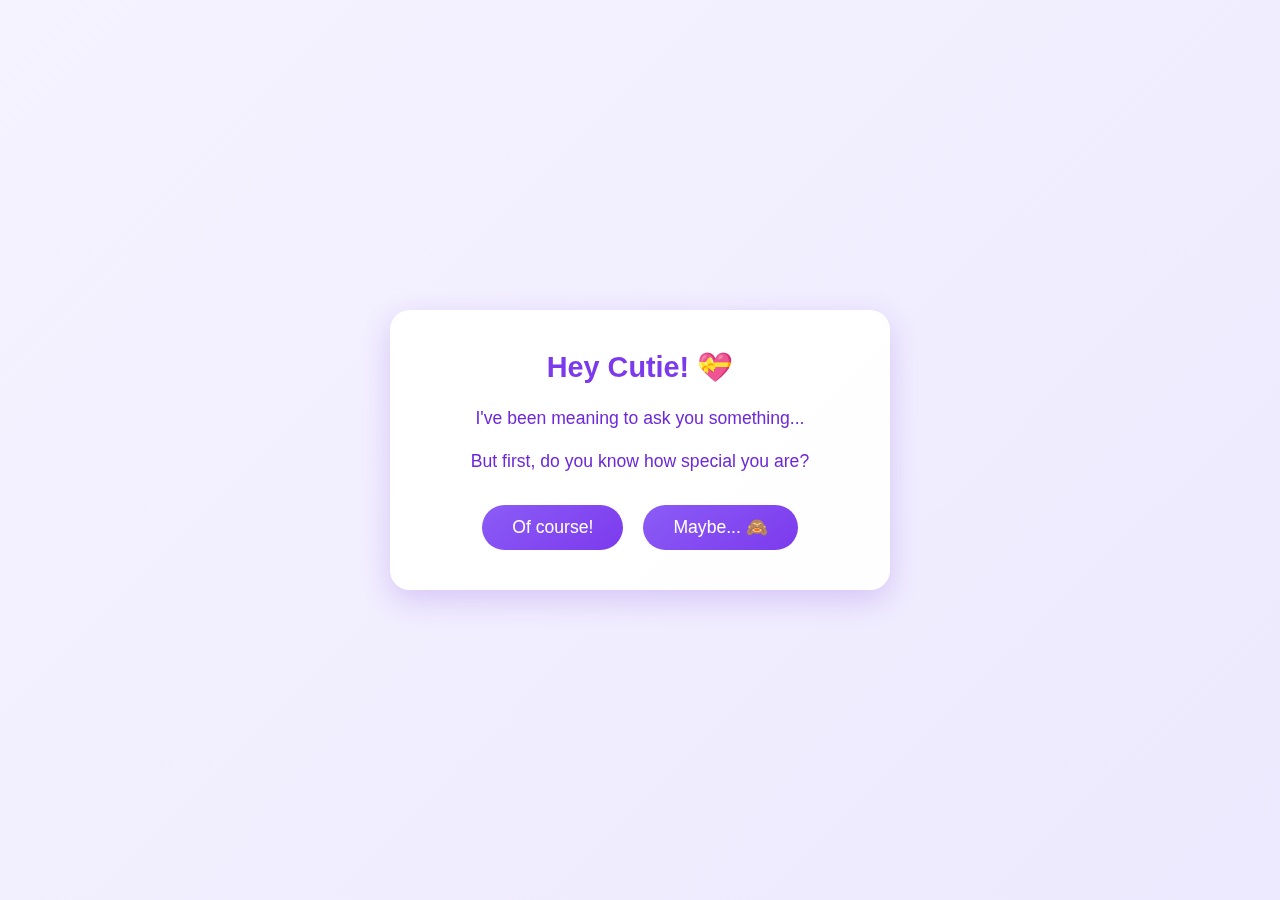
<file: index.html>
<!DOCTYPE html>
<html lang="en">
<head>
    <meta charset="UTF-8">
    <meta name="viewport" content="width=device-width, initial-scale=1.0">
    <title>Happy Valentine's Day 💝</title>
    <link rel="stylesheet" href="styles.css">
    <script>
        if (!localStorage.getItem('valentineAsked')) {
            window.location.href = 'landing.html';
        }
    </script>
</head>
<body>
    <!-- Menu Button -->
    <button id="menu-button" class="menu-button">☰</button>

    <!-- Heart Rain -->
    <div class="hearts">
        <div class="heart">❤</div>
        <div class="heart">❤</div>
        <div class="heart">❤</div>
        <div class="heart">❤</div>
        <div class="heart">❤</div>
        <div class="heart">❤</div>
        <div class="heart">❤</div>
        <div class="heart">❤</div>
        <div class="heart">❤</div>
        <div class="heart">❤</div>
        <div class="heart">❤</div>
        <div class="heart">❤</div>
        <div class="heart">❤</div>
        <div class="heart">❤</div>
        <div class="heart">❤</div>
    </div>

    <!-- Timer End Overlay -->
    <div id="timer-end-overlay" class="overlay hidden">
        <div class="overlay-content">
            <h2 id="overlay-header"></h2>
            <button id="close-overlay">Close ✨</button>
        </div>
    </div>

    <header>
        <h1>Happy Valentine's Day 💝</h1>
        <p class="subtitle">Let's make every moment special! ✨</p>
        
        <div id="timer-container">
            <h2 id="timer-header" contenteditable="true">Counting moments until we meet! 💫</h2>
            <div id="custom-timer">
                <span id="custom-timer-display">00:00:00</span>
            </div>
            <input type="datetime-local" id="calendar-input" />
            <button id="start-timer">Start ✨</button>
            <button id="pause-timer">Pause 💫</button>
            <button id="reset-timer">Reset 🌟</button>
            <button id="set-timer">Set Timer 💖</button>
        </div>

        <audio id="background-music" loop>
            <source src="double-take.mp3" type="audio/mpeg">
        </audio>
        <button id="toggle-music">🎵</button>
    </header>

    <nav>
        <ul>
            <li><a href="rose-day.html">Rose Day 🌹</a></li>
            <li><a href="propose-day.html">Propose Day 💍</a></li>
            <li><a href="chocolate-day.html">Chocolate Day 🍫</a></li>
            <li><a href="teddy-day.html">Teddy Day 🧸</a></li>
            <li><a href="promise-day.html">Promise Day 🤝</a></li>
            <li><a href="hug-day.html">Hug Day 🤗</a></li>
            <li><a href="kiss-day.html">Kiss Day 💋</a></li>
            <li><a href="valentines-day.html">Valentine's Day ❤️</a></li>
        </ul>
    </nav>

    <main>
        <section class="welcome-message">
            <div class="message-bubble bounce">
                <h2>Welcome to Our Journey! 💝</h2>
                <p>Each day brings a new way to express our love...</p>
                <div class="bounce-arrow">↓</div>
            </div>
        </section>

        <section class="day-cards">
            <div class="day-card">
                <h3>Rose Day 🌹</h3>
                <p>Where our journey begins with the sweetness of roses...</p>
            </div>
            <div class="day-card">
                <h3>Propose Day 💍</h3>
                <p>A day to express our feelings...</p>
            </div>
            <div class="day-card">
                <h3>Chocolate Day 🍫</h3>
                <p>Sweet moments and sweeter memories...</p>
            </div>
            <div class="day-card">
                <h3>Teddy Day 🧸</h3>
                <p>Soft hugs and tender moments...</p>
            </div>
            <div class="day-card">
                <h3>Promise Day 🤝</h3>
                <p>Promises that bind our hearts...</p>
            </div>
            <div class="day-card">
                <h3>Hug Day 🤗</h3>
                <p>Embracing our love...</p>
            </div>
            <div class="day-card">
                <h3>Kiss Day 💋</h3>
                <p>Sealed with love...</p>
            </div>
            <div class="day-card">
                <h3>Valentine's Day ❤️</h3>
                <p>The day our hearts unite...</p>
            </div>
        </section>

        <section class="special-messages">
            <div class="message-container">
                <div id="message-display" class="message-text"></div>
            </div>
        </section>
    </main>

    <div id="love-letter-container">
        <button id="love-letter-button" class="envelope-container">
            <div class="envelope">
                <div class="envelope-flap"></div>
                <div class="envelope-body"></div>
                <div class="heart-icon">❤️</div>
            </div>
        </button>
        <div id="love-letter" class="hidden">
            <div class="love-letter-content">
                <h3>My Dearest Love 💝</h3>
                <p>As I write this letter, my heart dances with joy thinking about our beautiful journey together. Every moment with you feels like a precious gift, wrapped in love and tied with the ribbons of our shared memories.</p>
                <p>You know what's amazing? The way you make ordinary days feel extraordinary. Your smile brightens my darkest days, your laugh is my favorite melody, and your presence makes my world complete.</p>
                <p>I've been counting down the days to Valentine's Week, planning little surprises and dreaming of ways to make each day special for you. From the first rose to the final Valentine's celebration, I want to shower you with all the love you deserve.</p>
                <p>Remember when we first met? That moment feels like yesterday, yet here we are, creating beautiful memories together. Each day with you is a new adventure, a new reason to smile, and a new chapter in our love story.</p>
                <p>As Valentine's Week approaches, my heart flutters with excitement. I can't wait to celebrate our love, to see your eyes light up with joy, and to remind you just how special you are to me.</p>
                <p>You're not just my valentine; you're my best friend, my confidant, my partner in crime, and the keeper of my heart. Thank you for being you, for loving me, and for making every day feel like Valentine's Day.</p>
                <p class="love-signature">Forever Yours,<br>Your Valentine 💕</p>
            </div>
        </div>
    </div>

    <script src="script.js"></script>
</body>
</html>
</file>
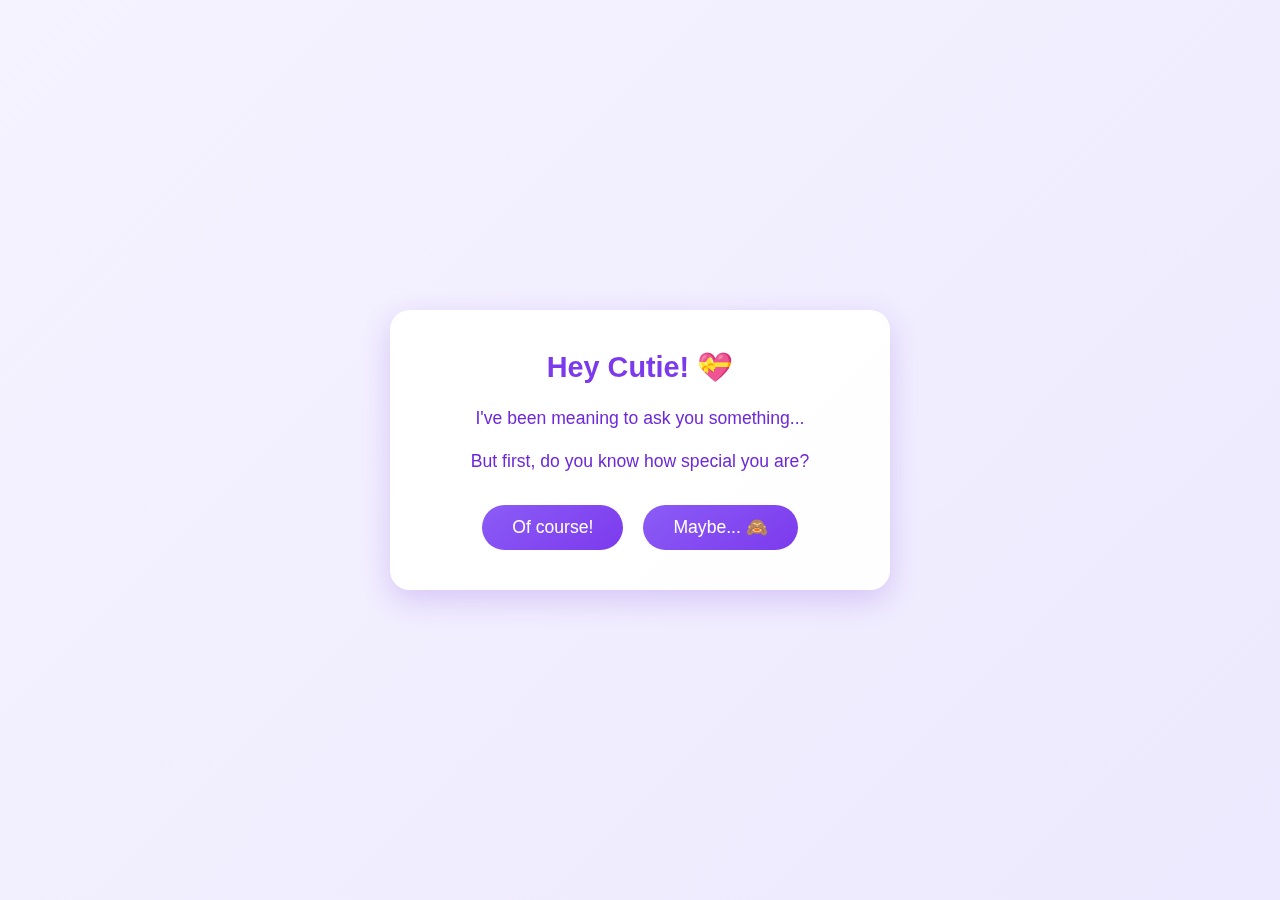
<file: landing.html>
<!DOCTYPE html>
<html lang="en">
<head>
    <meta charset="UTF-8">
    <meta name="viewport" content="width=device-width, initial-scale=1.0">
    <title>A Special Question 💝</title>
    <style>
        /* Existing styles from the provided landing.html */
        * {
            margin: 0;
            padding: 0;
            box-sizing: border-box;
            font-family: 'Arial', sans-serif;
        }

        body {
            background: linear-gradient(135deg, #F5F3FF 0%, #EDE9FE 100%);
            min-height: 100vh;
            display: flex;
            justify-content: center;
            align-items: center;
            overflow: hidden;
        }

        .hearts {
            position: fixed;
            top: 0;
            left: 0;
            width: 100%;
            height: 100%;
            pointer-events: none;
            z-index: 0;
        }

        .heart {
            position: absolute;
            font-size: 20px;
            color: #FF69B4;
            opacity: 0;
            animation: heartFall linear infinite;
        }

        .question-container {
            position: relative;
            z-index: 1;
            background: rgba(255, 255, 255, 0.95);
            padding: 40px;
            border-radius: 20px;
            box-shadow: 0 10px 30px rgba(109, 40, 217, 0.2);
            max-width: 500px;
            width: 90%;
            text-align: center;
            animation: float 3s ease-in-out infinite;
        }

        .question {
            display: none;
            opacity: 0;
            transform: translateY(20px);
            transition: all 0.5s ease;
        }

        .question.active {
            display: block;
            opacity: 1;
            transform: translateY(0);
        }

        h2 {
            color: #7C3AED;
            margin-bottom: 20px;
            font-size: 1.8rem;
        }

        p {
            color: #6D28D9;
            margin: 15px 0;
            font-size: 1.1rem;
            line-height: 1.6;
        }

        .options {
            display: flex;
            justify-content: center;
            gap: 20px;
            margin-top: 30px;
        }

        .option-btn {
            background: linear-gradient(145deg, #8B5CF6, #7C3AED);
            color: white;
            border: none;
            padding: 12px 30px;
            border-radius: 25px;
            font-size: 1.1rem;
            cursor: pointer;
            transition: all 0.3s ease;
        }

        .option-btn:hover {
            transform: scale(1.05);
            box-shadow: 0 5px 15px rgba(124, 58, 237, 0.3);
        }

        .moving-btn {
            position: relative;
        }

        .popup {
            position: fixed;
            top: 50%;
            left: 50%;
            transform: translate(-50%, -50%);
            background: white;
            padding: 20px;
            border-radius: 15px;
            box-shadow: 0 5px 15px rgba(0, 0, 0, 0.2);
            z-index: 1000;
            display: none;
        }

        .popup.show {
            display: block;
            animation: popIn 0.3s ease;
        }

        @keyframes heartFall {
            0% {
                opacity: 0;
                transform: translateY(-10vh) rotate(0deg);
            }
            10% {
                opacity: 0.8;
            }
            90% {
                opacity: 0.8;
            }
            100% {
                opacity: 0;
                transform: translateY(110vh) rotate(720deg);
            }
        }

        @keyframes float {
            0%, 100% { transform: translateY(0); }
            50% { transform: translateY(-10px); }
        }

        @keyframes popIn {
            0% { transform: translate(-50%, -50%) scale(0.8); opacity: 0; }
            100% { transform: translate(-50%, -50%) scale(1); opacity: 1; }
        }
    </style>
</head>
<body>
    <div class="hearts">
        <!-- Hearts will be added dynamically -->
    </div>

    <div class="question-container">
        <!-- Question 1 -->
        <div class="question active" id="q1">
            <h2>Hey Cutie! 💝</h2>
            <p>I've been meaning to ask you something...</p>
            <p>But first, do you know how special you are?</p>
            <div class="options">
                <button class="option-btn" onclick="nextQuestion(2)">Of course!</button>
                <button class="option-btn" onclick="nextQuestion(2)">Maybe... 🙈</button>
            </div>
        </div>

        <!-- Question 2 -->
        <div class="question" id="q2">
            <h2>Perfect! ✨</h2>
            <p>You make my heart skip a beat every time you smile..., you are just so adorable.</p>
            <p>Do you feel the same butterflies?</p>
            <div class="options">
                <button class="option-btn" onclick="nextQuestion(3)">Yes! 🦋</button>
                <button class="option-btn moving-btn" onmouseover="moveButton(this)">No</button>
            </div>
            <p>Why did you look at the no button? Do you not even love me anymore? I see how it is.</p>
            <p>Just kidding you can't click the no button either ways</p>
        </div>

        <!-- Question 3 -->
        <div class="question" id="q3">
            <h2>One More Thing... 💫</h2>
            <p>If I told you you're the sweetest person I've ever met...</p>
            <p>Would you believe me?</p>
            <div class="options">
                <button class="option-btn" onclick="nextQuestion(4)">I do! 🥰</button>
                <button class="option-btn moving-btn" onmouseover="moveButton(this)">I'm shy...</button>
            </div>
            <p>I know you are shy either ways, and I have tasted you so, You are very very sweet.</p>
        </div>

        <!-- Final Question -->
        <div class="question" id="q4">
            <h2>The Big Question! 💝</h2>
            <p>Now that you know how special you are to me...</p>
            <p>Will You Be My Valentine, My princess?</p>
            <div class="options">
                <button class="option-btn" onclick="showConfirmation()">Yes! 💖</button>
                <button class="option-btn moving-btn" onmouseover="moveButton(this)">Yes but in pink 💝</button>
            </div>
        </div>
    </div>

    <!-- Confirmation Popup -->
    <div class="popup" id="confirmPopup">
        <h2>Are you sure? 💝</h2>
        <p>This will make me the happiest person ever!</p>
        <div class="options">
            <button class="option-btn" onclick="finalConfirmation()">Absolutely! 💖</button>
            <button class="option-btn" onclick="finalConfirmation()">100% Sure! ✨</button>
        </div>
    </div>

    <script>
        // Create falling hearts
        function createHeart() {
            const heart = document.createElement('div');
            heart.className = 'heart';
            heart.innerHTML = '❤️';
            heart.style.left = Math.random() * 100 + 'vw';
            heart.style.animationDuration = Math.random() * 3 + 2 + 's';
            document.querySelector('.hearts').appendChild(heart);
            setTimeout(() => heart.remove(), 5000);
        }

        setInterval(createHeart, 300);

        // Question Navigation
        function nextQuestion(num) {
            document.querySelectorAll('.question').forEach(q => {
                q.classList.remove('active');
            });
            document.getElementById('q' + num).classList.add('active');
        }

        // Moving Button
        function moveButton(btn) {
            const container = document.querySelector('.question-container');
            const rect = container.getBoundingClientRect();
            
            btn.style.position = 'absolute';
            btn.style.left = Math.random() * (rect.width - 100) + 'px';
            btn.style.top = Math.random() * (rect.height - 50) + 'px';
        }

        // Show Confirmation
        function showConfirmation() {
            document.getElementById('confirmPopup').classList.add('show');
        }

        // Final Confirmation
        function finalConfirmation() {
            localStorage.setItem('valentineAsked', 'true');
            window.location.href = 'index.html';
        }

        // Check if user has already been asked
        window.onload = function() {
            if (localStorage.getItem('valentineAsked') === 'true') {
                window.location.href = 'index.html';
            }
        }
    </script>
</body>
</html>
</file>
<file: styles.css>
/* General Styles */
body {
    font-family: 'Arial', sans-serif;
    background-color: #F5F3FF;
    color: #6D28D9;
    text-align: center;
    margin: 0;
    padding: 0;
    overflow-x: hidden;
}

/* Menu Button */
.menu-button {
    position: fixed;
    top: 20px;
    left: 20px;
    z-index: 1000;
    background-color: #8B5CF6;
    color: white;
    border: none;
    padding: 15px;
    font-size: 24px;
    border-radius: 50%;
    cursor: pointer;
    transition: all 0.3s ease;
    width: 60px;
    height: 60px;
    display: flex;
    align-items: center;
    justify-content: center;
    box-shadow: 0 2px 10px rgba(139, 92, 246, 0.3);
}

.menu-button:hover {
    background-color: #7C3AED;
    transform: scale(1.1);
    box-shadow: 0 4px 15px rgba(139, 92, 246, 0.4);
}

/* Navigation Menu */
nav {
    position: fixed;
    top: 0;
    left: -250px;
    height: 100vh;
    width: 250px;
    background-color: rgba(139, 92, 246, 0.95);
    transition: left 0.3s ease;
    z-index: 999;
    box-shadow: 2px 0 10px rgba(0,0,0,0.1);
}

nav.active { left: 0; }

nav ul {
    list-style-type: none;
    padding: 20px;
    margin: 0;
    margin-top: 60px;
}

nav ul li { margin: 20px 0; }

nav ul li a {
    text-decoration: none;
    color: white;
    font-weight: bold;
    font-size: 1.1em;
    transition: all 0.3s;
    display: block;
    padding: 10px;
    border-radius: 5px;
}

nav ul li a:hover {
    background-color: rgba(255, 255, 255, 0.2);
    transform: scale(1.05);
}

/* Heart Rain Animation */
.hearts {
    width: 100%;
    height: 100%;
    position: fixed;
    top: 0;
    left: 0;
    pointer-events: none;
    z-index: -1;
}

.heart {
    position: fixed;
    font-size: 20px;
    color: #FF69B4;
    opacity: 0;
    animation: heartRain linear infinite;
}

@keyframes heartRain {
    0% { opacity: 0; transform: translateY(-100%) rotate(0deg); }
    20% { opacity: 0.5; }
    80% { opacity: 0.5; }
    100% { opacity: 0; transform: translateY(100vh) rotate(360deg); }
}

/* Header Styles */
header {
    background-color: #C4B5FD;
    padding: 20px;
    position: relative;
    overflow: hidden;
}

h1 {
    margin: 0;
    color: #6D28D9;
    animation: heartbeat 1.5s ease-in-out infinite;
    font-size: 2.5em;
    text-shadow: 2px 2px 4px rgba(0,0,0,0.1);
}

@keyframes heartbeat {
    0% { transform: scale(1); }
    50% { transform: scale(1.05); }
    100% { transform: scale(1); }
}

/* Timer Container */
#timer-container {
    margin-top: 20px;
    background: rgba(255, 255, 255, 0.3);
    padding: 20px;
    border-radius: 15px;
    backdrop-filter: blur(5px);
}

#timer-header {
    font-size: 1.5rem;
    margin-bottom: 10px;
    cursor: text;
    color: #6D28D9;
}

#custom-timer {
    font-size: 2rem;
    margin-bottom: 10px;
    color: #6D28D9;
    font-weight: bold;
}

#start-timer,
#pause-timer,
#reset-timer,
#set-timer {
    background-color: #8B5CF6;
    color: white;
    border: none;
    padding: 10px 20px;
    font-size: 1rem;
    border-radius: 25px;
    cursor: pointer;
    transition: all 0.3s ease;
    margin: 0 5px;
    box-shadow: 0 2px 5px rgba(0,0,0,0.1);
}

#start-timer:hover,
#pause-timer:hover,
#reset-timer:hover,
#set-timer:hover {
    background-color: #7C3AED;
    transform: translateY(-2px);
    box-shadow: 0 4px 8px rgba(0,0,0,0.2);
}

/* Calendar Input */
#calendar-input {
    margin: 10px 5px;
    padding: 10px;
    font-size: 1rem;
    width: 200px;
    border-radius: 25px;
    border: 2px solid #C4B5FD;
    text-align: center;
    background: white;
    transition: all 0.3s ease;
}

#calendar-input:focus {
    outline: none;
    border-color: #8B5CF6;
    box-shadow: 0 0 10px rgba(139, 92, 246, 0.3);
}

/* Love Letter Section */
#love-letter-container {
    position: fixed;
    bottom: 20px;
    right: 20px;
    z-index: 1000;
}

.envelope-container {
    background: transparent !important;
    border: none;
    cursor: pointer;
    padding: 15px;
}

.envelope {
    position: relative;
    width: 80px;
    height: 50px;
    transition: all 0.5s cubic-bezier(0.4, 0, 0.2, 1);
}

.envelope-flap {
    position: absolute;
    width: 0;
    height: 0;
    border-left: 40px solid transparent;
    border-right: 40px solid transparent;
    border-bottom: 25px solid #ff6b6b;
    transform-origin: top;
    transition: all 0.4s ease-out;
    z-index: 2;
}

.envelope-body {
    position: absolute;
    bottom: 0;
    width: 80px;
    height: 35px;
    background: #ff8787;
    border-radius: 0 0 5px 5px;
    z-index: 1;
}

.heart-icon {
    position: absolute;
    top: 50%;
    left: 50%;
    transform: translate(-50%, -30%);
    font-size: 2rem;
    opacity: 1;
    transition: all 0.3s ease;
    filter: drop-shadow(0 2px 4px rgba(0,0,0,0.2));
    z-index: 3;
}

#love-letter-container.open .envelope {
    transform: translateY(-20px);
}

#love-letter-container.open .envelope-flap {
    transform: rotateX(180deg);
    border-bottom-color: #ff8787;
}

#love-letter-container.open .heart-icon {
    animation: heartJump 1s ease forwards;
}

@keyframes heartJump {
    0% { transform: translate(-50%, -30%) scale(1); opacity: 1; }
    30% { transform: translate(-50%, -150%) scale(1.5); opacity: 1; }
    100% { transform: translate(-50%, -200%) scale(0); opacity: 0; }
}

#love-letter {
    background-color: #fff;
    border: 2px solid #8B5CF6;
    border-radius: 15px;
    padding: 25px;
    position: absolute;
    right: 0;
    bottom: 100px;
    width: 300px;
    max-height: 400px;
    overflow-y: auto;
    box-shadow: 0 4px 15px rgba(139, 92, 246, 0.2);
    transform-origin: bottom right;
    transition: all 0.3s ease;
    z-index: 999;
}

#love-letter.hidden {
    transform: scale(0);
    opacity: 0;
}

#love-letter-container.open #love-letter {
    animation: letterPop 0.6s cubic-bezier(0.68, -0.55, 0.27, 1.55) both;
}

@keyframes letterPop {
    0% { transform: scale(0) rotateZ(-10deg); }
    70% { transform: scale(1.1) rotateZ(5deg); }
    100% { transform: scale(1) rotateZ(0deg); }
}

/* Music Controls */
#toggle-music {
    position: fixed;
    bottom: 20px;
    left: 20px;
    background: #8B5CF6;
    color: white;
    border: none;
    padding: 15px 25px;
    font-size: 1.5rem;
    border-radius: 25px;
    cursor: pointer;
    transition: all 0.3s ease;
    box-shadow: 0 2px 10px rgba(0,0,0,0.1);
}

#toggle-music:hover {
    background: #7C3AED;
    transform: scale(1.1);
}

/* Day Cards */
.day-cards {
    display: grid;
    grid-template-columns: repeat(auto-fit, minmax(280px, 1fr));
    gap: 20px;
    padding: 20px;
}

.day-card {
    background: white;
    border-radius: 20px;
    padding: 20px;
    box-shadow: 0 5px 15px rgba(0,0,0,0.1);
    transition: all 0.3s ease;
    position: relative;
    overflow: hidden;
}

.day-card:hover {
    transform: translateY(-10px);
    box-shadow: 0 8px 25px rgba(0,0,0,0.2);
}

.day-card h3 {
    color: #7C3AED;
    margin: 0;
    font-size: 1.2em;
}

.day-card p {
    margin: 10px 0;
    font-size: 1.1em;
}

/* Responsive Design */
@media (max-width: 768px) {
    h1 { font-size: 2em; }
    .day-cards { grid-template-columns: 1fr; }
    #love-letter { width: 80%; left: 10%; right: 10%; }
    #timer-container button { margin: 5px; font-size: 0.9rem; }
}

/* Utility Classes */
.hidden { display: none; }

/* Animations */
.floating-heart {
    position: fixed;
    font-size: 24px;
    animation: floatUp 2s ease-out forwards;
    pointer-events: none;
}

@keyframes floatUp {
    0% { transform: translateY(0) scale(1); opacity: 1; }
    100% { transform: translateY(-100vh) scale(0); opacity: 0; }
}

@keyframes bounce {
    0%, 100% { transform: translateY(0); }
    50% { transform: translateY(-10px); }
}
</file>
